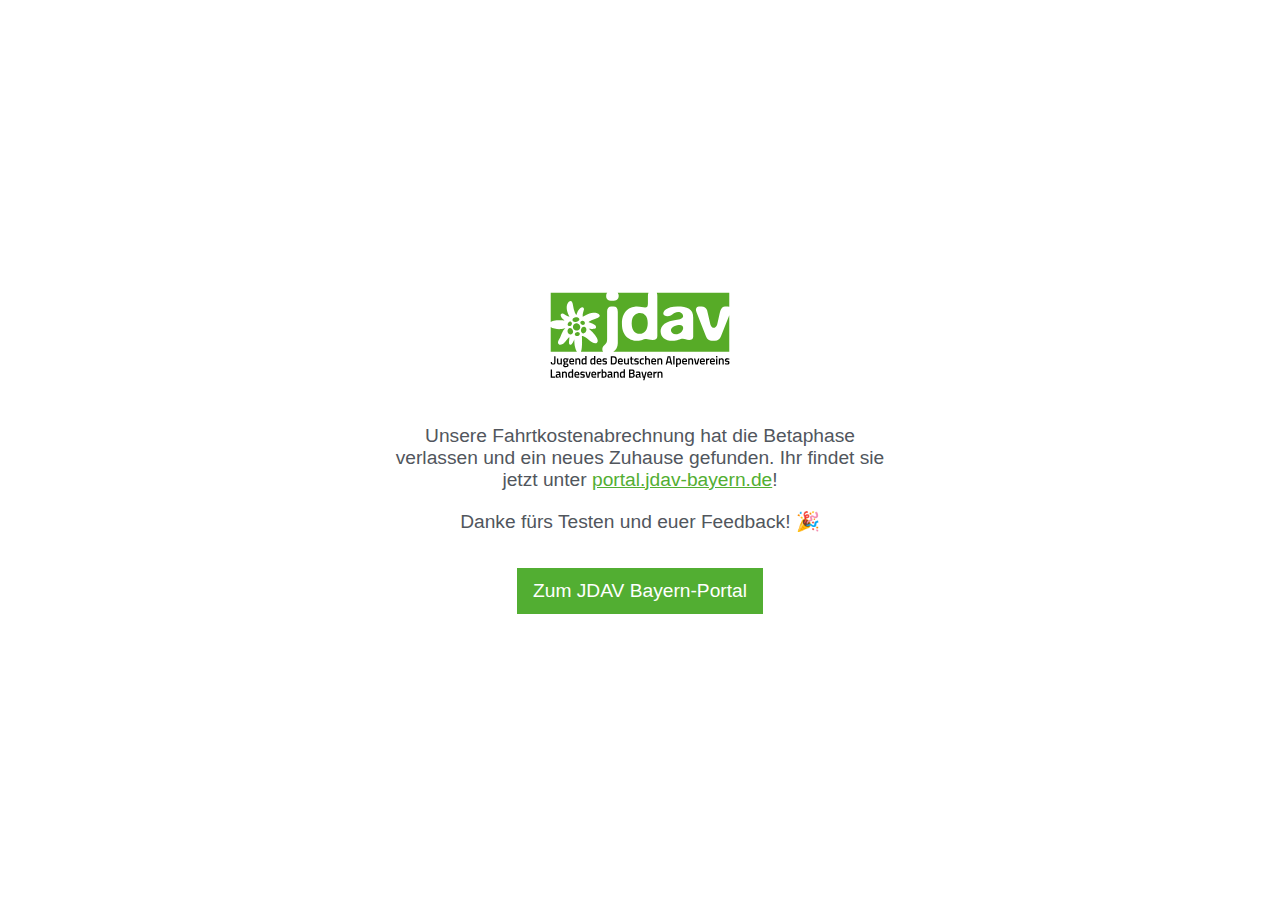
<file: fahrtkostenabrechnung.html>
<!DOCTYPE html>
<html lang="de">
  <head>
    <meta charset="UTF-8" />
    <meta name="viewport" content="width=device-width, initial-scale=1.0" />
    <link rel="stylesheet" href="style.css" />
    <title>Seite umgezogen &ndash; JDAV Bayern</title>
  </head>
  <body>
    <div class="container">
      <img src="logo.svg" alt="JDAV Bayern Logo" class="logo" />
      <p class="message">
        Unsere Fahrtkostenabrechnung hat die Betaphase verlassen und ein neues
        Zuhause gefunden. Ihr findet sie jetzt unter
        <a href="https://portal.jdav-bayern.de">portal.jdav-bayern.de</a>!
      </p>
      <p>Danke fürs Testen und euer Feedback! 🎉</p>
      <a href="https://portal.jdav-bayern.de" class="button">
        Zum JDAV Bayern-Portal
      </a>
    </div>
  </body>
</html>
</file>
<file: style.css>
body {
  margin: 0;
  height: 100vh;
  display: flex;
  justify-content: center;
  align-items: center;
  color: #51565d;
  font-family: Tahoma, sans-serif;
  font-size: 1.2rem;
}

a {
  color: #52ae32;
}

.container {
  max-width: 32rem;
  padding: 1rem;
  text-align: center;
}

.logo {
  width: 12rem;
  margin: 1rem 0;
}

.button {
  display: inline-block;
  margin: 1rem 0;
  padding: 0.75rem 1rem;
  background-color: #52ae32;
  color: #ffffff;
  text-decoration: none;
  font-size: inherit;
}

.button:hover {
  background-color: #609e66;
}
</file>
